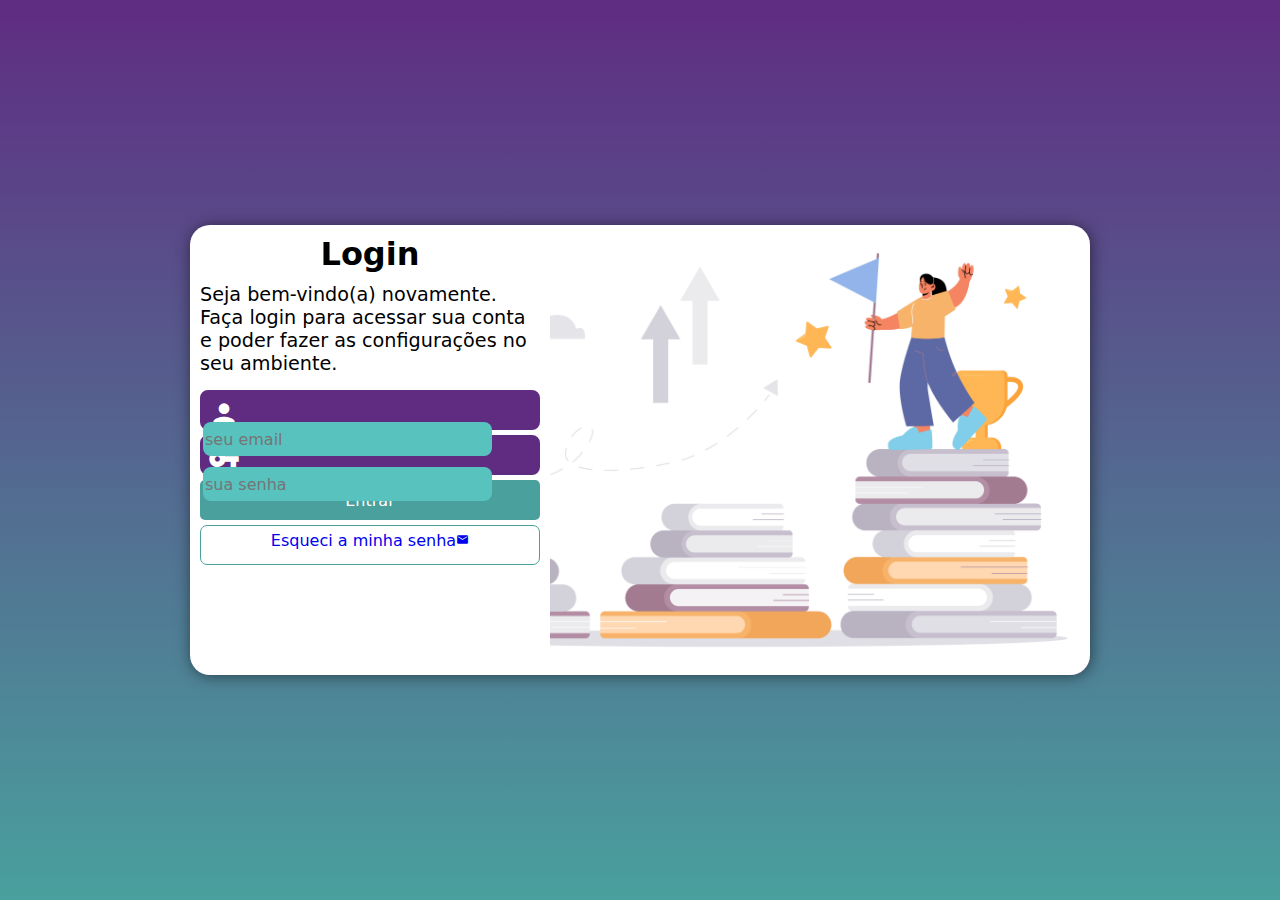
<file: index.html>
<!DOCTYPE html>
<html lang="pt-br">
<head>
    <meta charset="UTF-8">
    <meta http-equiv="X-UA-Compatible" content="IE=edge">
    <meta name="viewport" content="width=device-width, initial-scale=1.0">
    
    <link href="https://fonts.googleapis.com/icon?family=Material+Icons" rel="stylesheet">
    <link rel="stylesheet" href="estilos/style.css">
    <link rel="stylesheet" href="estilos/media-query.css">

    <title>Projeto Login</title>
</head>
<body>
    <main>
        <section id="login">
            <div id="imagem">
                <!--  AQUI VAI A IMAGEM NA CSS  -->
            </div>
            <div id="formulario">
                <h1>Login</h1>
                <p>Seja bem-vindo(a) novamente. Faça login para acessar sua conta e poder fazer as configurações no seu ambiente.</p>
                <form action="login.php" method="post" autocomplete="on">
                    <div class="campo">
                        <span class="material-icons">person</span>
                        <input type="email" name="login" id="ilogin" placeholder="seu email" autocomplete="email" required maxlength="30">
                        <label for="ilogin">Login</label>
                    </div>
                    <div class="campo">
                        <span class="material-icons">vpn_key</span>
                        <input type="password" name="senha" id="isenha" placeholder="sua senha" autocomplete="current-password" required minlength="8" maxlength="20">
                        <label for="isenha">Senha</label>
                    </div>
                    <input type="submit" value="Entrar">
                    <a href="esqueci.html" class="botao">Esqueci a minha senha<span class="material-icons">mail</span></a>
                </form>
            </div>
        </section>
    </main>
</body>
</html>
</file>
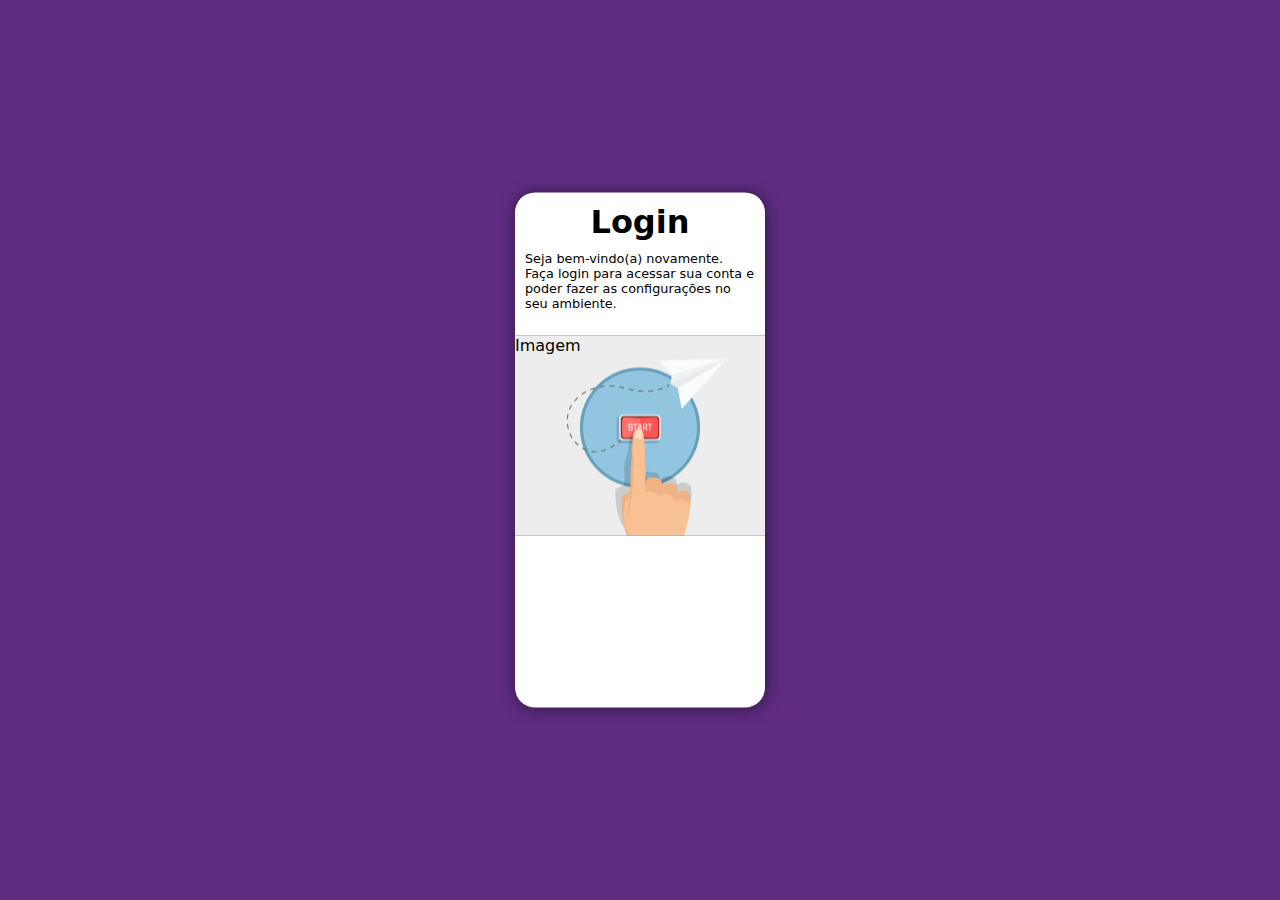
<file: inde.html>
<!DOCTYPE html>
<html lang="pt-br">
<head>
    <meta charset="UTF-8">
    <meta http-equiv="X-UA-Compatible" content="IE=edge">
    <meta name="viewport" content="width=device-width, initial-scale=1.0">

    <link rel="stylesheet" href="estilos/style.css">

    <title>Projeto Login</title>
</head>
<body>
    <main>
        <section id="login">
            <div id="formulario">
                <h1>Login</h1>
                <p>Seja bem-vindo(a) novamente. Faça login para acessar sua conta e poder fazer as configurações no seu ambiente.</p>
                <form action="login.php" method="post">
                    
                </form>
            </div>
            <div id="imagem">
                Imagem
            </div>
        </section>
    </main>
</body>
</html>
</file>
<file: estilos/style.css>
@charset "UTF-8";

/*
    PALETA DE CORES
        VERDE #49a09d
        LILÁS #5f2c82
*/

* {
    font-family: system-ui, -apple-system, BlinkMacSystemFont, 'Segoe UI', Roboto, Oxygen, Ubuntu, Cantarell, 'Open Sans', 'Helvetica Neue', sans-serif;
    padding: 0px;
    margin: 0px;
    box-sizing: border-box;
}

html, body {
    background-color: #5f2c82;
    height: 100vh;
    width: 100vw;
}

main {    
    height: 100vh;
    width: 100vw;
    position: relative;
}

section#login {

    background-color: white;
    width: 250px;
    height: 515px;
    border-radius: 20px;
    box-shadow: 1px 1px 15px rgba(0, 0, 0, 0.5);

    position: absolute;
    top: 50%;
    left: 50%;
    transform: translate(-50%, -50%);
    overflow: hidden;

    transition: width 0.4s, height 0.4s;
    transition-timing-function: ease;
}

section#login > div#imagem {
    background: #5f2c82 url(../imagens/back-start.jpg) no-repeat;
    background-size: cover;
    height: 200px;
    display: block;
}

section#login > div#formulario {
    display: block;
    padding: 10px;
}

div#formulario > h1 {
    text-align: center;
    margin-bottom: 10px;
}

div#formulario > p {
    font-size: .8em;
    margin-bottom: 15px;
}

form > div.campo {
    background-color: #5f2c82;
    border: 3px solid #5f2c82;
    width: 100%;
    display: block;
    height: 40px;
    border-radius: 8px;
    margin: 5px 0px;
}

div.campo label {
    display: none;
}

div.campo > span {
    color: #ffffff;
    /*background-color: black;*/
    font-size: 2em;
    width: 40px;
    padding: 5px;
}

div.campo > input {
    background-color: #58c2bf;
    font-size: 1em;
    width: calc(100% - 45px);
    height: 100%;
    border: 0px;
    border-radius: 8px;
    padding: 2px;
    transform: translateY(-13px);
}

div.campo > input:focus-within {
    background-color: white;
}

form > input[type=submit] {
    display: block;
    font-size: 1em;
    width: 100%;
    height: 40px;
    background-color: #49a09d;
    color: white;
    border: none;
    border-radius: 5px;
    cursor: pointer;
}

form > input[type=submit]:hover {
    background-color: #34716f;
    font-weight: bold;
}

form > a.botao {
    display: block;
    text-align: center;
    font-size: 1em;
    width: 100%;
    height: 40px;
    padding-top: 5px;
    margin-top: 5px;
    background-color: #ffffff;
    border: 1px solid #49a09d;
    border-radius: 7px;
    text-decoration: none;
}

form > a.botao:hover {
    background-color: #58c2bf;
}

form > a.botao > span {
    font-size: .8em;
}
</file>
<file: estilos/media-query.css>
@charset "UTF-8";

/*  
    TIPICAL DEVICE BREACK POINTS
    ............................
    Pqs Telas: < até 600px
    Mobile: 601px até 768px
    Tablet: 769px até 992px
    Desktop: 993px até 1200px
    Gds Telas: 1201px até >
*/

@media screen and (min-width: 768px) and (max-width: 992px){
    body {
        background-image: linear-gradient(to top, #49a09d, #5f2c82);
    }

    section#login {
        width: 80vw;
        height: 350px;
    }

    section#login > div#imagem {
        background-position: center right;
        background-image: url(../imagens/back-start-landscape.jpg);
        background-size: cover;


        float: left;
        width: 45%;
        height: 100%;
    }

    section#login > div#formulario {
        float: right;
        width: 55%;
    }
}

@media screen and (min-width: 993px) {
    body {
        background-image: linear-gradient(to top, #49a09d, #5f2c82);
    }
    section#login {
        width: 900px;
        height: 450px;
    }

    section#login > div#imagem {
        background-position: center right;
        background-image: url(../imagens/back-start-landscape.jpg);
        background-size: cover;

        float: right;
        width: 60%;
        height: 100%;
    }

    section#login > div#formulario {
        float: left;
        width: 40%;
    }

    div#formulario > h1 {
        font-size: 2em;
    }
    
    div#formulario > p {
        font-size: 1.2em;
    }
}
</file>
